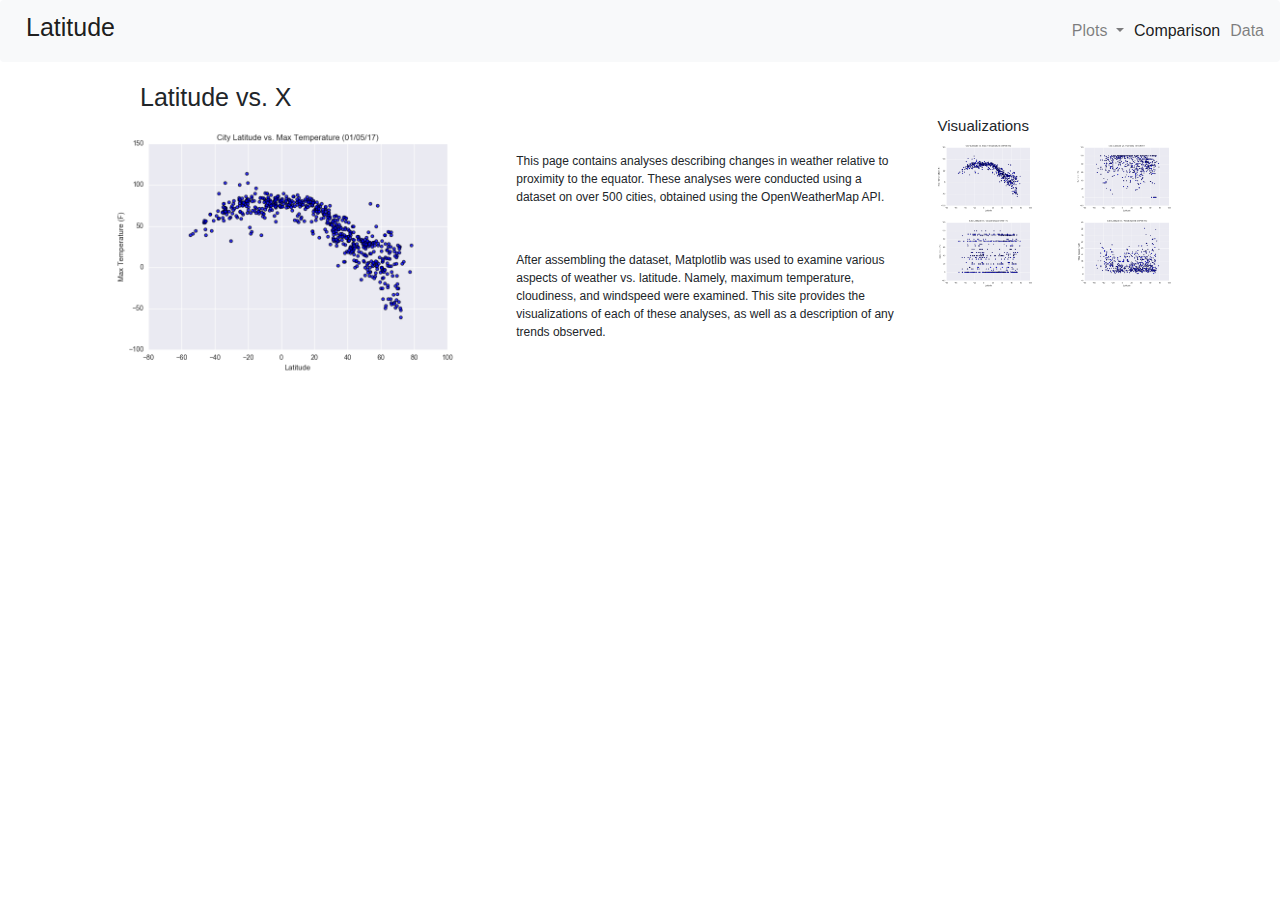
<file: index.html>
<!DOCTYPE html>
<html lang="en-us">
  <head>

    <meta charset="UTF-8">
    <meta name="viewport" content="width=device-width, initial-scale=1.0">
    <meta http-equiv="X-UA-Compatible" content="ie=edge">

     <!-- Title -->
    <title>Latitude</title>

    <!-- Boostrap Stylesheet -->
     <link rel="stylesheet" href="assets/css/bootstrap.min.css" media="screen"> 
     <link rel="stylesheet" href="https://stackpath.bootstrapcdn.com/bootstrap/4.3.1/css/bootstrap.min.css" integrity="sha384-ggOyR0iXCbMQv3Xipma34MD+dH/1fQ784/j6cY/iJTQUOhcWr7x9JvoRxT2MZw1T" crossorigin="anonymous">

    <!-- Our own CSS stylesheet -->
   <link rel="stylesheet" href="assets/css/styles.css" media="screen"> 


  </head>

  <body>
    <!-- Start of navbar --> 
    <nav class="navbar navbar-expand-lg navbar-light bg-light">
      <a class="navbar-brand" href="index.html">Latitude</a>
      <button class="navbar-toggler" type="button" data-toggle="collapse" data-target="#navbarSupportedContent" aria-controls="navbarSupportedContent" aria-expanded="false" aria-label="Toggle navigation">
        <span class="navbar-toggler-icon"></span>
      </button>
  
      <div class="collapse navbar-collapse navbar-right" id="navbarSupportedContent">
        <ul class="navbar-nav ml-auto">
          <li class="nav-item dropdown">
            <a class="nav-link dropdown-toggle" href="#" id="navbarDropdown" role="button" data-toggle="dropdown" aria-haspopup="true" aria-expanded="false">
              Plots
            </a>
            <div class="dropdown-menu" aria-labelledby="navbarDropdown">
              <a class="dropdown-item" href="visualizations/temp.html">Max Temperature</a>
              <a class="dropdown-item" href="visualizations/humidity.html">Humidity</a>
              <a class="dropdown-item" href="visualizations/cloudiness.html">Cloudiness</a>
              <a class="dropdown-item" href="visualizations/wind.html">Windspeed</a>
            </div>
          </li>
          <li class="nav-item active">
            <a class="nav-link" href="comparison.html">Comparison<span class="sr-only">(current)</span></a>
          </li>
          <li class="nav-item">
            <a class="nav-link" href="data.html">Data</a>
          </li>
        </ul>
      </div>
    </nav>

    <!-- End of navbar -->



    <!-- Start of container -->
    <div class="container">

      <!-- Row 1 -->
      <div class="row">
        <div class="col-md-6">
          <h1>Latitude vs. X</h1>
        </div>
      </div>
  

      <!-- Row 2 -->
      <div class="container-fluid">
        <div class="row">
          <div class="col-sm-12 col-md-9">
            <div class="row">
              <div class="col-sm-12 col-md-6">
                <img src="assets/images/Fig1.png">
              </div>
              <div class="col-sm-12 col-md-6">
                <p> This page contains analyses describing changes in weather relative to proximity to the equator. These analyses were conducted using a dataset on over 500 cities, obtained using the OpenWeatherMap API.</p>
                <p>After assembling the dataset, Matplotlib was used to examine various aspects of weather vs. latitude. Namely, maximum temperature, cloudiness, and windspeed were examined. This site provides the visualizations of each of these analyses, as well as a description of any trends observed. </p>
              </div>
            </div>
          </div>
          <!-- Start of Visualizations imageNav Area -->
          <div class="col-sm-12 col-md-3">
            <div class="row">
              <h4>Visualizations</h4>
            </div>
            <div class="row">
              <div class="col-sm-12 col-md-6">
                <a target="_blank" href="visualizations/temp.html">
                  <img src="assets/images/Fig1.png">
                </a>
              </div>
              <div class="col-sm-12 col-md-6">
                <a target="_blank" href="visualizations/humidity.html">
                  <img src="assets/images/Fig2.png">
                </a>
              </div>
            </div>
            <div class="row">
              <div class="col-sm-12 col-md-6">
                <a target="_blank" href="visualizations/cloudiness.html">
                  <img src="assets/images/Fig3.png">
                </a>
              </div>
              <div class="col-sm-12 col-md-6">
                <a target="_blank" href="visualizations/wind.html">
                  <img src="assets/images/Fig4.png">
                </a>
              </div>
            </div>
          </div>
          <!-- End of the Visualizations imageNav Area -->
        </div>
      </div>

    </div>
    <!-- End of container -->




    <!-- jQuery CDN -->
    <script type="text/javascript" src="https://code.jquery.com/jquery-2.1.4.min.js"></script>

    <!-- Bootstrap CDN -->
    <script src="https://maxcdn.bootstrapcdn.com/bootstrap/3.3.6/js/bootstrap.min.js"></script>
  </body>

</html>
</file>
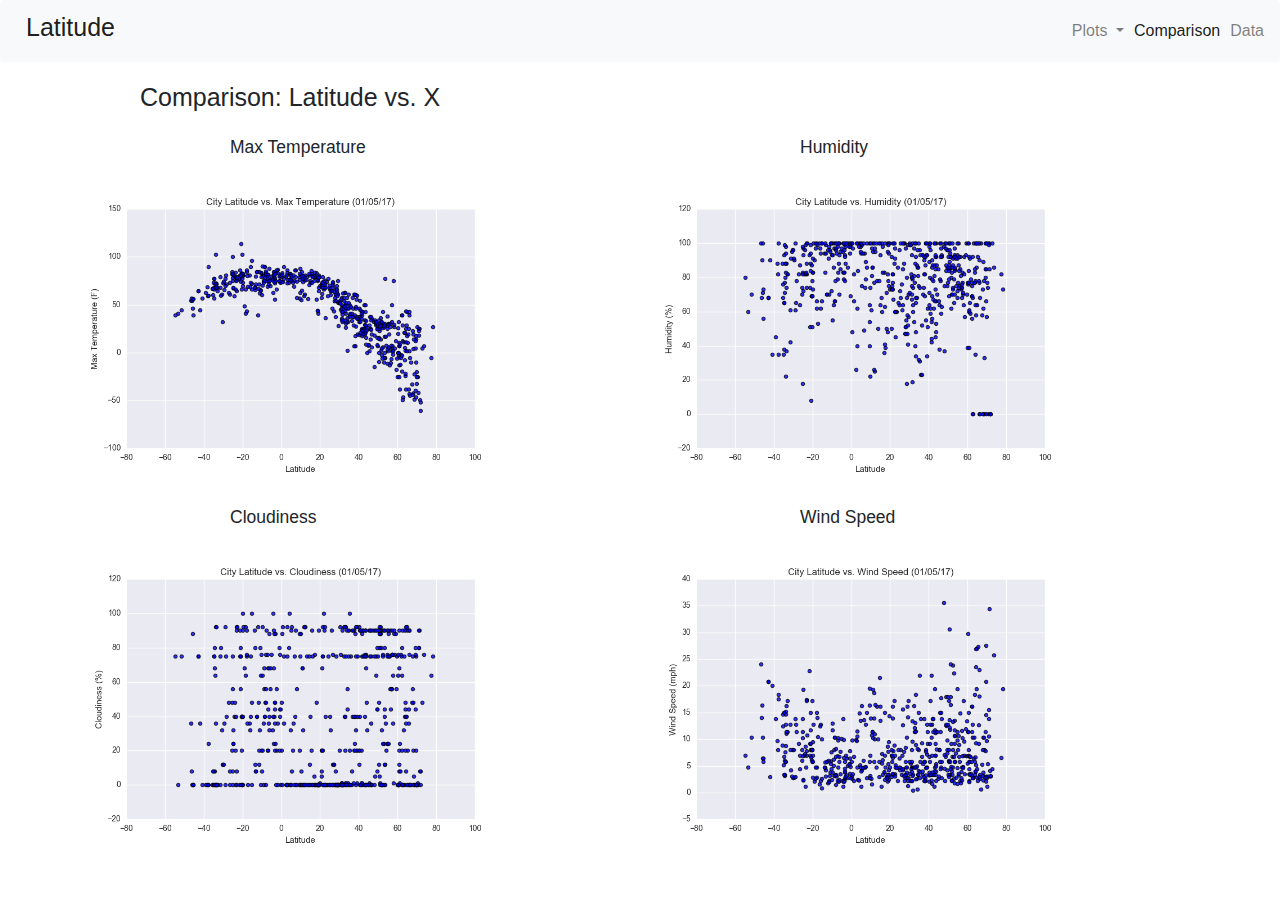
<file: comparison.html>
<!DOCTYPE html>
<html lang="en-us">
  <head>

    <meta charset="UTF-8">
    <meta name="viewport" content="width=device-width, initial-scale=1.0">
    <meta http-equiv="X-UA-Compatible" content="ie=edge">

    <!-- Add a title here -->
    <title>Comparison</title>

    <!-- Boostrap Stylesheet -->
    <link rel="stylesheet" href="assets/css/bootstrap.min.css" media="screen">
    <link rel="stylesheet" href="https://stackpath.bootstrapcdn.com/bootstrap/4.3.1/css/bootstrap.min.css" integrity="sha384-ggOyR0iXCbMQv3Xipma34MD+dH/1fQ784/j6cY/iJTQUOhcWr7x9JvoRxT2MZw1T" crossorigin="anonymous"> 

    <!-- Our own CSS stylesheet -->
    <link rel="stylesheet" href="assets/css/styles.css" media="screen">

  </head>

  <body>
    <!-- Start of navbar -->
    <nav class="navbar navbar-expand-lg navbar-light bg-light">
      <a class="navbar-brand" href="index.html">Latitude</a>
      <button class="navbar-toggler" type="button" data-toggle="collapse" data-target="#navbarSupportedContent" aria-controls="navbarSupportedContent" aria-expanded="false" aria-label="Toggle navigation">
        <span class="navbar-toggler-icon"></span>
      </button>
  
      <div class="collapse navbar-collapse navbar-right" id="navbarSupportedContent">
        <ul class="navbar-nav ml-auto">
          <li class="nav-item dropdown">
            <a class="nav-link dropdown-toggle" href="#" id="navbarDropdown" role="button" data-toggle="dropdown" aria-haspopup="true" aria-expanded="false">
              Plots
            </a>
            <div class="dropdown-menu" aria-labelledby="navbarDropdown">
              <a class="dropdown-item" href="visualizations/temp.html">Max Temperature</a>
              <a class="dropdown-item" href="visualizations/humidity.html">Humidity</a>
              <a class="dropdown-item" href="visualizations/cloudiness.html">Cloudiness</a>
              <a class="dropdown-item" href="visualizations/wind.html">Windspeed</a>
            </div>
          </li>
          <li class="nav-item active">
            <a class="nav-link" href="comparison.html">Comparison<span class="sr-only">(current)</span></a>
          </li>
          <li class="nav-item">
            <a class="nav-link" href="data.html">Data</a>
          </li>
        </ul>
      </div>
    </nav>
    <!-- End of navbar -->




    <!-- Start of container -->
    <div class="container">
      <div class="row">
        <div class="col-md-12">
          <h1>Comparison: Latitude vs. X</h1>
        </div>
      </div>


      <div class="row">
        <div class="col-md-6">
          <div class="row">
            <h3>Max Temperature</h3>
          </div>
          <div class ="row">
             <a target="_blank" href="visualizations/temp.html">
                <img width = 450 px src="assets/images/Fig1.png">
              </a>
          </div>
        </div>
        <div class="col-md-6">
          <div class="row">
            <h3>Humidity</h3>
          </div>
          <div class ="row">
             <a target="_blank" href="visualizations/humidity.html">
                <img width = 450 px src="assets/images/Fig2.png">
              </a>
          </div>
        </div>
        <div class="col-md-6">
          <div class="row">
            <h3>Cloudiness</h3>
          </div>
          <div class ="row">
             <a target="_blank" href="visualizations/cloudiness.html">
                <img width = 450 px src="assets/images/Fig3.png">
              </a>
          </div>
        </div>
        <div class="col-md-6">
          <div class="row">
            <h3>Wind Speed</h3>
          </div>
          <div class ="row">
             <a target="_blank" href="visualizations/wind.html">
                <img width = 450 px src="assets/images/Fig4.png">
              </a>
          </div>
        </div>
      </div>

    </div>




    <!-- End of container -->

    <!-- jQuery CDN -->
    <script type="text/javascript" src="https://code.jquery.com/jquery-2.1.4.min.js"></script>

    <!-- Bootstrap CDN -->
    <script src="https://maxcdn.bootstrapcdn.com/bootstrap/3.3.6/js/bootstrap.min.js"></script>
  </body>

</html>
</file>
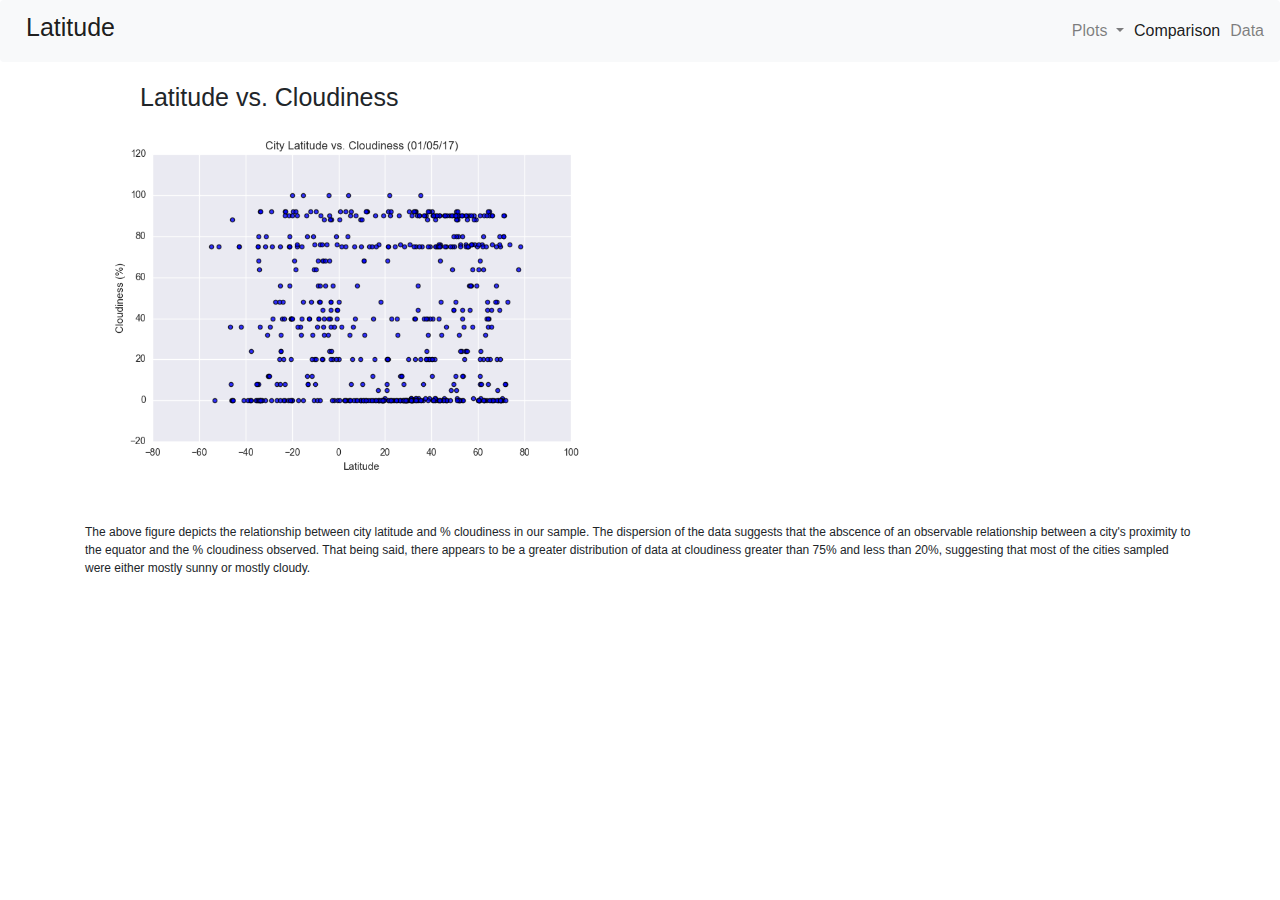
<file: visualizations/cloudiness.html>
<!DOCTYPE html>
<html lang="en-us">
  <head>

    <meta charset="UTF-8">
    <meta name="viewport" content="width=device-width, initial-scale=1.0">
    <meta http-equiv="X-UA-Compatible" content="ie=edge">

    <!-- Title -->
    <title>Cloudiness</title>

    <!-- Boostrap Stylesheet -->
    <link rel="stylesheet" href="../assets/css/bootstrap.min.css" media="screen"> 
    <link rel="stylesheet" href="https://stackpath.bootstrapcdn.com/bootstrap/4.3.1/css/bootstrap.min.css" integrity="sha384-ggOyR0iXCbMQv3Xipma34MD+dH/1fQ784/j6cY/iJTQUOhcWr7x9JvoRxT2MZw1T" crossorigin="anonymous"> 

    <!-- Our own CSS stylesheet -->
    <link rel="stylesheet" href="../assets/css/styles.css" media="screen">


  </head>

  <body>
    <!-- Start of navbar -->
    <nav class="navbar navbar-expand-lg navbar-light bg-light">
      <a class="navbar-brand" href="../index.html">Latitude</a>
      <button class="navbar-toggler" type="button" data-toggle="collapse" data-target="#navbarSupportedContent" aria-controls="navbarSupportedContent" aria-expanded="false" aria-label="Toggle navigation">
        <span class="navbar-toggler-icon"></span>
      </button>
  
      <div class="collapse navbar-collapse navbar-right" id="navbarSupportedContent">
        <ul class="navbar-nav ml-auto">
          <li class="nav-item dropdown">
            <a class="nav-link dropdown-toggle" href="#" id="navbarDropdown" role="button" data-toggle="dropdown" aria-haspopup="true" aria-expanded="false">
              Plots
            </a>
            <div class="dropdown-menu" aria-labelledby="navbarDropdown">
              <a class="dropdown-item" href="temp.html">Max Temperature</a>
              <a class="dropdown-item" href="humidity.html">Humidity</a>
              <a class="dropdown-item" href="cloudiness.html">Cloudiness</a>
              <a class="dropdown-item" href="wind.html">Windspeed</a>
            </div>
          </li>
          <li class="nav-item active">
            <a class="nav-link" href="../comparison.html">Comparison<span class="sr-only">(current)</span></a>
          </li>
          <li class="nav-item">
            <a class="nav-link" href="../data.html">Data</a>
          </li>
        </ul>
      </div>
    </nav>
    <!-- End of navbar -->



    <!-- Start of container -->

    <div class="container">

      <!-- Row 1 -->
      <div class="row">
        <div class="col-md-6">
          <h1>Latitude vs. Cloudiness</h1>
        </div>
      </div>
  

      <!-- Start of Visualizations imageNav Area -->
        <div class="row">
          <div class="col-md-6">
              <img src="../assets/images/Fig3.png" alt = "clouds" />
          </div>
        </div>

      <!-- End of the Visualizations imageNav Area -->

        <div class="row">
          <div class="col-md-12">
            <p>The above figure depicts the relationship between city latitude and % cloudiness in our sample. The dispersion of the data suggests that the abscence of an observable relationship between a city's proximity to the equator and the % cloudiness observed. That being said, there appears to be a greater distribution of data at cloudiness greater than 75% and less than 20%, suggesting that most of the cities sampled were either mostly sunny or mostly cloudy. </p>
          </div>
        </div>

    <!-- End of container -->
     </div>



    <!-- jQuery CDN -->
    <script type="text/javascript" src="https://code.jquery.com/jquery-2.1.4.min.js"></script>

    <!-- Bootstrap CDN -->
    <script src="https://maxcdn.bootstrapcdn.com/bootstrap/3.3.6/js/bootstrap.min.js"></script>
  </body>

</html>
</file>
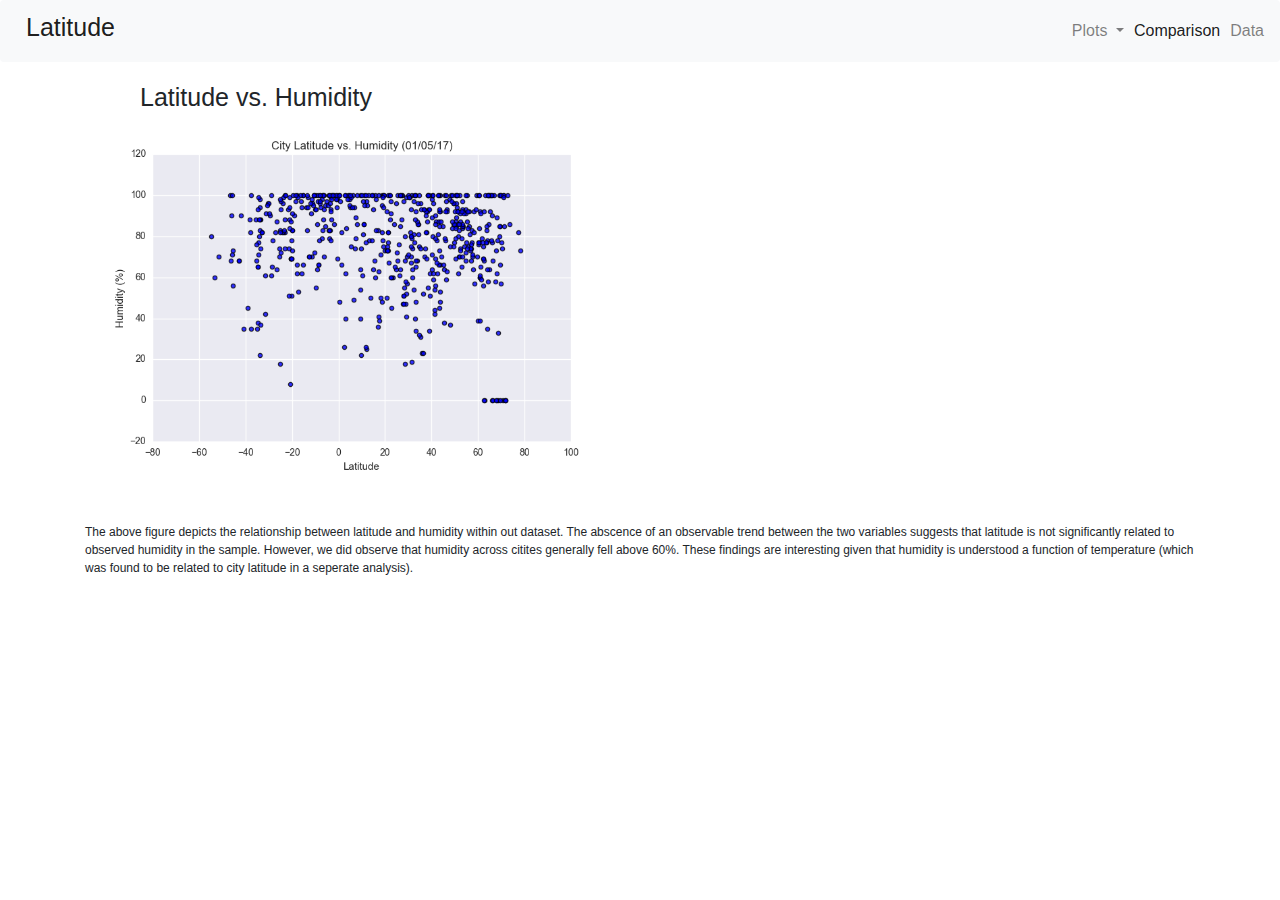
<file: visualizations/humidity.html>
<!DOCTYPE html>
<html lang="en-us">
  <head>

    <meta charset="UTF-8">
    <meta name="viewport" content="width=device-width, initial-scale=1.0">
    <meta http-equiv="X-UA-Compatible" content="ie=edge">

    <!-- Add a title here -->
    <title>Humidity</title>

    <!-- Boostrap Stylesheet -->
    <link rel="stylesheet" href="../assets/css/bootstrap.min.css" media="screen">
    <link rel="stylesheet" href="https://stackpath.bootstrapcdn.com/bootstrap/4.3.1/css/bootstrap.min.css" integrity="sha384-ggOyR0iXCbMQv3Xipma34MD+dH/1fQ784/j6cY/iJTQUOhcWr7x9JvoRxT2MZw1T" crossorigin="anonymous"> 

    <!-- Our own CSS stylesheet -->
    <link rel="stylesheet" href="../assets/css/styles.css" media="screen">

  </head>

  <body>
    <!-- Start of navbar -->
    <!-- Start of navbar -->
    <nav class="navbar navbar-expand-lg navbar-light bg-light">
      <a class="navbar-brand" href="../index.html">Latitude</a>
      <button class="navbar-toggler" type="button" data-toggle="collapse" data-target="#navbarSupportedContent" aria-controls="navbarSupportedContent" aria-expanded="false" aria-label="Toggle navigation">
        <span class="navbar-toggler-icon"></span>
      </button>
  
      <div class="collapse navbar-collapse navbar-right" id="navbarSupportedContent">
        <ul class="navbar-nav ml-auto">
          <li class="nav-item dropdown">
            <a class="nav-link dropdown-toggle" href="#" id="navbarDropdown" role="button" data-toggle="dropdown" aria-haspopup="true" aria-expanded="false">
              Plots
            </a>
            <div class="dropdown-menu" aria-labelledby="navbarDropdown">
              <a class="dropdown-item" href="temp.html">Max Temperature</a>
              <a class="dropdown-item" href="humidity.html">Humidity</a>
              <a class="dropdown-item" href="cloudiness.html">Cloudiness</a>
              <a class="dropdown-item" href="wind.html">Windspeed</a>
            </div>
          </li>
          <li class="nav-item active">
            <a class="nav-link" href="../comparison.html">Comparison<span class="sr-only">(current)</span></a>
          </li>
          <li class="nav-item">
            <a class="nav-link" href="../data.html">Data</a>
          </li>
        </ul>
      </div>
    </nav>
    <!-- End of navbar -->



    <!-- Start of container -->

    <div class="container">

      <!-- Row 1 -->
      <div class="row">
        <div class="col-md-6">
          <h1>Latitude vs. Humidity</h1>
        </div>
      </div>
  

      <!-- Start of Visualizations imageNav Area -->
        <div class="row">
          <div class="col-md-6">
              <img src="../assets/images/Fig2.png" alt = "humidity" />
          </div>
        </div>

      <!-- End of the Visualizations imageNav Area -->

        <div class="row">
          <div class="col-md-12">
            <p>The above figure depicts the relationship between latitude and humidity within out dataset. The abscence of an observable trend between the two variables suggests that latitude is not significantly related to observed humidity in the sample. However, we did observe that humidity across citites generally fell above 60%. These findings are interesting given that humidity is understood a function of temperature (which was found to be related to city latitude in a seperate analysis). </p>
          </div>
        </div>

    <!-- End of container -->
     </div>

    <!-- jQuery CDN -->
    <script type="text/javascript" src="https://code.jquery.com/jquery-2.1.4.min.js"></script>

    <!-- Bootstrap CDN -->
    <script src="https://maxcdn.bootstrapcdn.com/bootstrap/3.3.6/js/bootstrap.min.js"></script>
  </body>

</html>
</file>
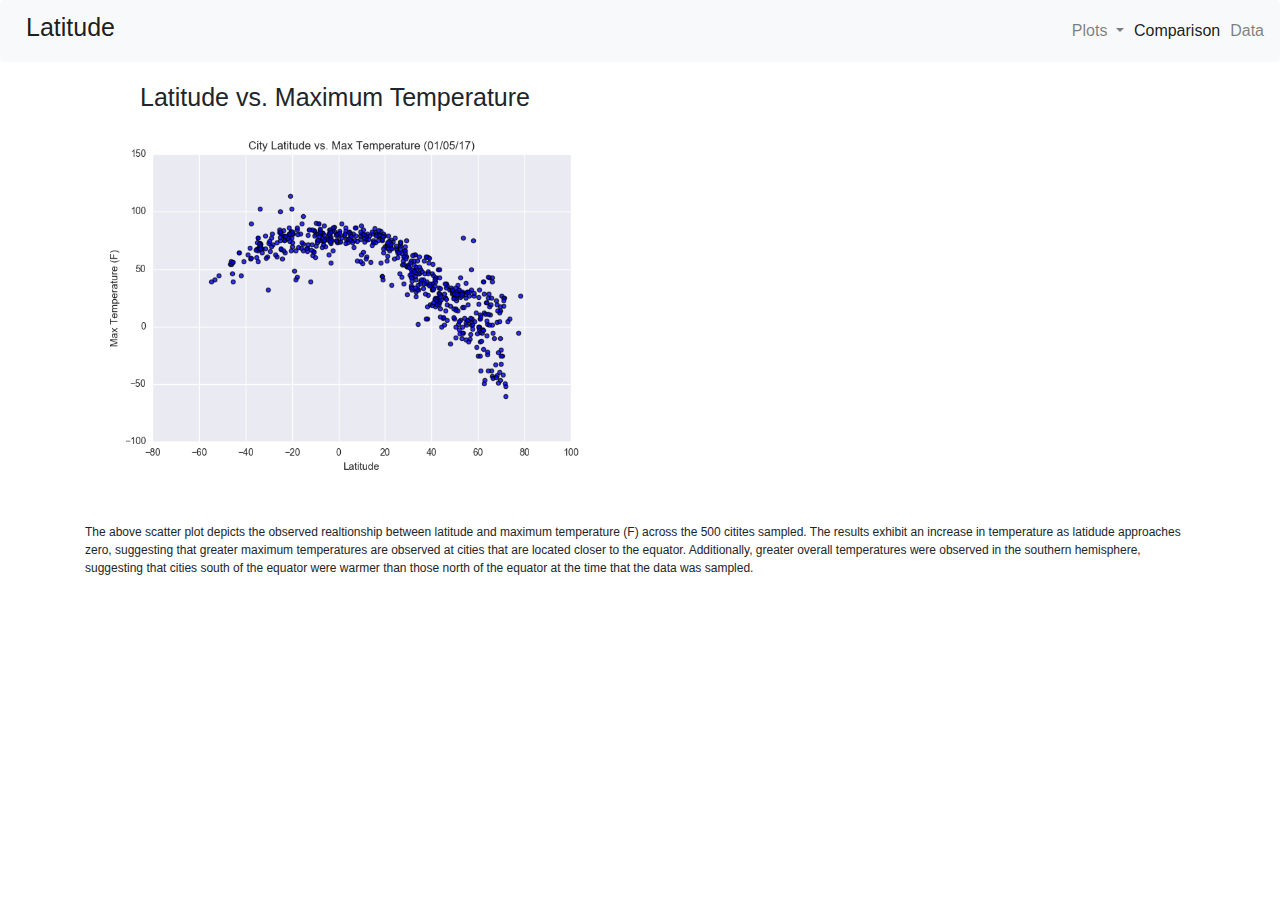
<file: visualizations/temp.html>
<!DOCTYPE html>
<html lang="en-us">
  <head>

    <meta charset="UTF-8">
    <meta name="viewport" content="width=device-width, initial-scale=1.0">
    <meta http-equiv="X-UA-Compatible" content="ie=edge">

    <!-- Add a title here -->
    <title>Temperature</title>

    <!-- Boostrap Stylesheet -->
    <link rel="stylesheet" href="../assets/css/bootstrap.min.css" media="screen"> 
    <link rel="stylesheet" href="https://stackpath.bootstrapcdn.com/bootstrap/4.3.1/css/bootstrap.min.css" integrity="sha384-ggOyR0iXCbMQv3Xipma34MD+dH/1fQ784/j6cY/iJTQUOhcWr7x9JvoRxT2MZw1T" crossorigin="anonymous"> 

    <!-- Our own CSS stylesheet -->
    <link rel="stylesheet" href="../assets/css/styles.css" media="screen">

  </head>

  <body>
    <!-- Start of navbar -->
    <!-- Start of navbar -->
    <nav class="navbar navbar-expand-lg navbar-light bg-light">
      <a class="navbar-brand" href="../index.html">Latitude</a>
      <button class="navbar-toggler" type="button" data-toggle="collapse" data-target="#navbarSupportedContent" aria-controls="navbarSupportedContent" aria-expanded="false" aria-label="Toggle navigation">
        <span class="navbar-toggler-icon"></span>
      </button>
  
      <div class="collapse navbar-collapse navbar-right" id="navbarSupportedContent">
        <ul class="navbar-nav ml-auto">
          <li class="nav-item dropdown">
            <a class="nav-link dropdown-toggle" href="#" id="navbarDropdown" role="button" data-toggle="dropdown" aria-haspopup="true" aria-expanded="false">
              Plots
            </a>
            <div class="dropdown-menu" aria-labelledby="navbarDropdown">
              <a class="dropdown-item" href="temp.html">Max Temperature</a>
              <a class="dropdown-item" href="humidity.html">Humidity</a>
              <a class="dropdown-item" href="cloudiness.html">Cloudiness</a>
              <a class="dropdown-item" href="wind.html">Windspeed</a>
            </div>
          </li>
          <li class="nav-item active">
            <a class="nav-link" href="../comparison.html">Comparison<span class="sr-only">(current)</span></a>
          </li>
          <li class="nav-item">
            <a class="nav-link" href="../data.html">Data</a>
          </li>
        </ul>
      </div>
    </nav>
    <!-- End of navbar -->



    <!-- Start of container -->

    <div class="container">

      <!-- Row 1 -->
      <div class="row">
        <div class="col-md-6">
          <h1>Latitude vs. Maximum Temperature</h1>
        </div>
      </div>
  

      <!-- Start of Visualizations imageNav Area -->
        <div class="row">
          <div class="col-md-6">
              <img src="../assets/images/Fig1.png" alt = "temp" />
          </div>
        </div>

      <!-- End of the Visualizations imageNav Area -->

        <div class="row">
          <div class="col-md-12">
            <p>The above scatter plot depicts the observed realtionship between latitude and maximum temperature (F) across the 500 citites sampled. The results exhibit an increase in temperature as latidude approaches zero, suggesting that greater maximum temperatures are observed at cities that are located closer to the equator. Additionally, greater overall temperatures were observed in the southern hemisphere, suggesting that cities south of the equator were warmer than those north of the equator at the time that the data was sampled.  </p>
          </div>
        </div>

    <!-- End of container -->
     </div>


    <!-- jQuery CDN -->
    <script type="text/javascript" src="https://code.jquery.com/jquery-2.1.4.min.js"></script>

    <!-- Bootstrap CDN -->
    <script src="https://maxcdn.bootstrapcdn.com/bootstrap/3.3.6/js/bootstrap.min.js"></script>
  </body>

</html>
</file>
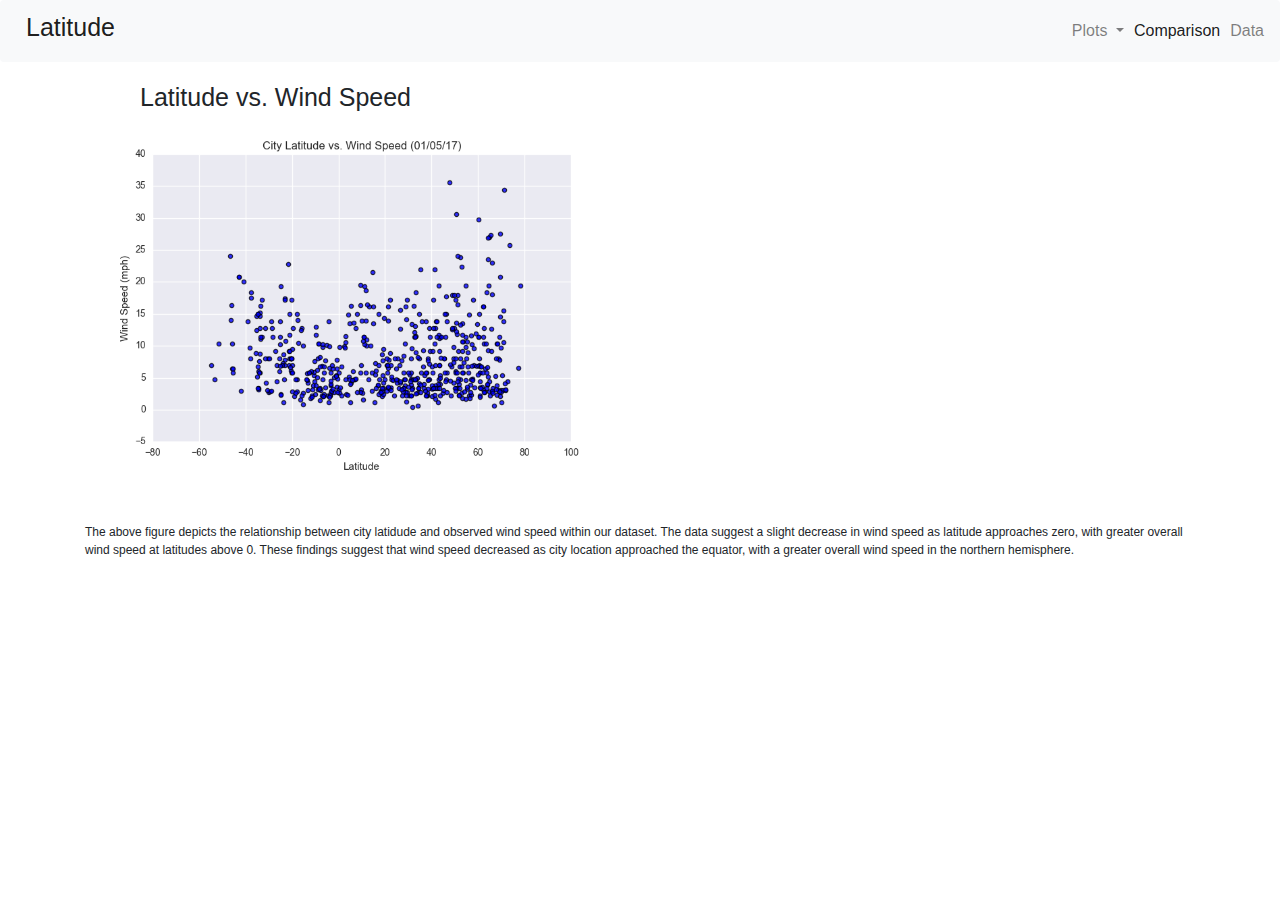
<file: visualizations/wind.html>
<!DOCTYPE html>
<html lang="en-us">
  <head>

    <meta charset="UTF-8">
    <meta name="viewport" content="width=device-width, initial-scale=1.0">
    <meta http-equiv="X-UA-Compatible" content="ie=edge">

    <!-- Add a title here -->
    <title>Wind Speed</title>

    <!-- Boostrap Stylesheet -->
    <link rel="stylesheet" href="../assets/css/bootstrap.min.css" media="screen"> 
    <link rel="stylesheet" href="https://stackpath.bootstrapcdn.com/bootstrap/4.3.1/css/bootstrap.min.css" integrity="sha384-ggOyR0iXCbMQv3Xipma34MD+dH/1fQ784/j6cY/iJTQUOhcWr7x9JvoRxT2MZw1T" crossorigin="anonymous"> 

    <!-- Our own CSS stylesheet -->
    <link rel="stylesheet" href="../assets/css/styles.css" media="screen">

  </head>

  <body>
    <!-- Start of navbar -->
    <!-- Start of navbar -->
    <nav class="navbar navbar-expand-lg navbar-light bg-light">
      <a class="navbar-brand" href="../index.html">Latitude</a>
      <button class="navbar-toggler" type="button" data-toggle="collapse" data-target="#navbarSupportedContent" aria-controls="navbarSupportedContent" aria-expanded="false" aria-label="Toggle navigation">
        <span class="navbar-toggler-icon"></span>
      </button>
  
      <div class="collapse navbar-collapse navbar-right" id="navbarSupportedContent">
        <ul class="navbar-nav ml-auto">
          <li class="nav-item dropdown">
            <a class="nav-link dropdown-toggle" href="#" id="navbarDropdown" role="button" data-toggle="dropdown" aria-haspopup="true" aria-expanded="false">
              Plots
            </a>
            <div class="dropdown-menu" aria-labelledby="navbarDropdown">
              <a class="dropdown-item" href="temp.html">Max Temperature</a>
              <a class="dropdown-item" href="humidity.html">Humidity</a>
              <a class="dropdown-item" href="cloudiness.html">Cloudiness</a>
              <a class="dropdown-item" href="wind.html">Windspeed</a>
            </div>
          </li>
          <li class="nav-item active">
            <a class="nav-link" href="../comparison.html">Comparison<span class="sr-only">(current)</span></a>
          </li>
          <li class="nav-item">
            <a class="nav-link" href="../data.html">Data</a>
          </li>
        </ul>
      </div>
    </nav>
    <!-- End of navbar -->



    <!-- Start of container -->

    <div class="container">

      <!-- Row 1 -->
      <div class="row">
        <div class="col-md-6">
          <h1>Latitude vs. Wind Speed</h1>
        </div>
      </div>
  

      <!-- Start of Visualizations imageNav Area -->
        <div class="row">
          <div class="col-md-6">
              <img src="../assets/images/Fig4.png" alt = "wind" />
          </div>
        </div>

      <!-- End of the Visualizations imageNav Area -->

        <div class="row">
          <div class="col-md-12">
            <p>The above figure depicts the relationship between city latidude and observed wind speed within our dataset. The data suggest a slight decrease in wind speed as latitude approaches zero, with greater overall wind speed at latitudes above 0. These findings suggest that wind speed decreased as city location approached the equator, with a greater overall wind speed in the northern hemisphere. </p>
          </div>
        </div>

    <!-- End of container -->
     </div>

    <!-- jQuery CDN -->
    <script type="text/javascript" src="https://code.jquery.com/jquery-2.1.4.min.js"></script>

    <!-- Bootstrap CDN -->
    <script src="https://maxcdn.bootstrapcdn.com/bootstrap/3.3.6/js/bootstrap.min.js"></script>
  </body>

</html>
</file>
<file: assets/css/styles.css>
p {
  padding-top: 35px;
  font-size: 12px;
}

h1 {
  padding-left: 55px;
}

h3 {
  padding-left: 160px;
  padding-top: 20px;
  padding-bottom: 15px;
}

h4 {
  padding-left: 20px;
}

.navbar {
  font-size: 16px;
}

.navbar-brand {
  font-size: 25px;
  text-align: left;
}

.dropdown-item {
  font-size: 15px;
}

  table {
  table-layout: fixed;
  border-collapse: collapse;
  width: 100%;
  border: 3px solid rgb(105, 138, 176);
}

thead th {
  text-align: center;
}

tbody td {
  text-align: right;
}


@media {
  position: relative;
  display: inline-block;
  }
 
img {
  max-width: 100%;
  }
</file>
